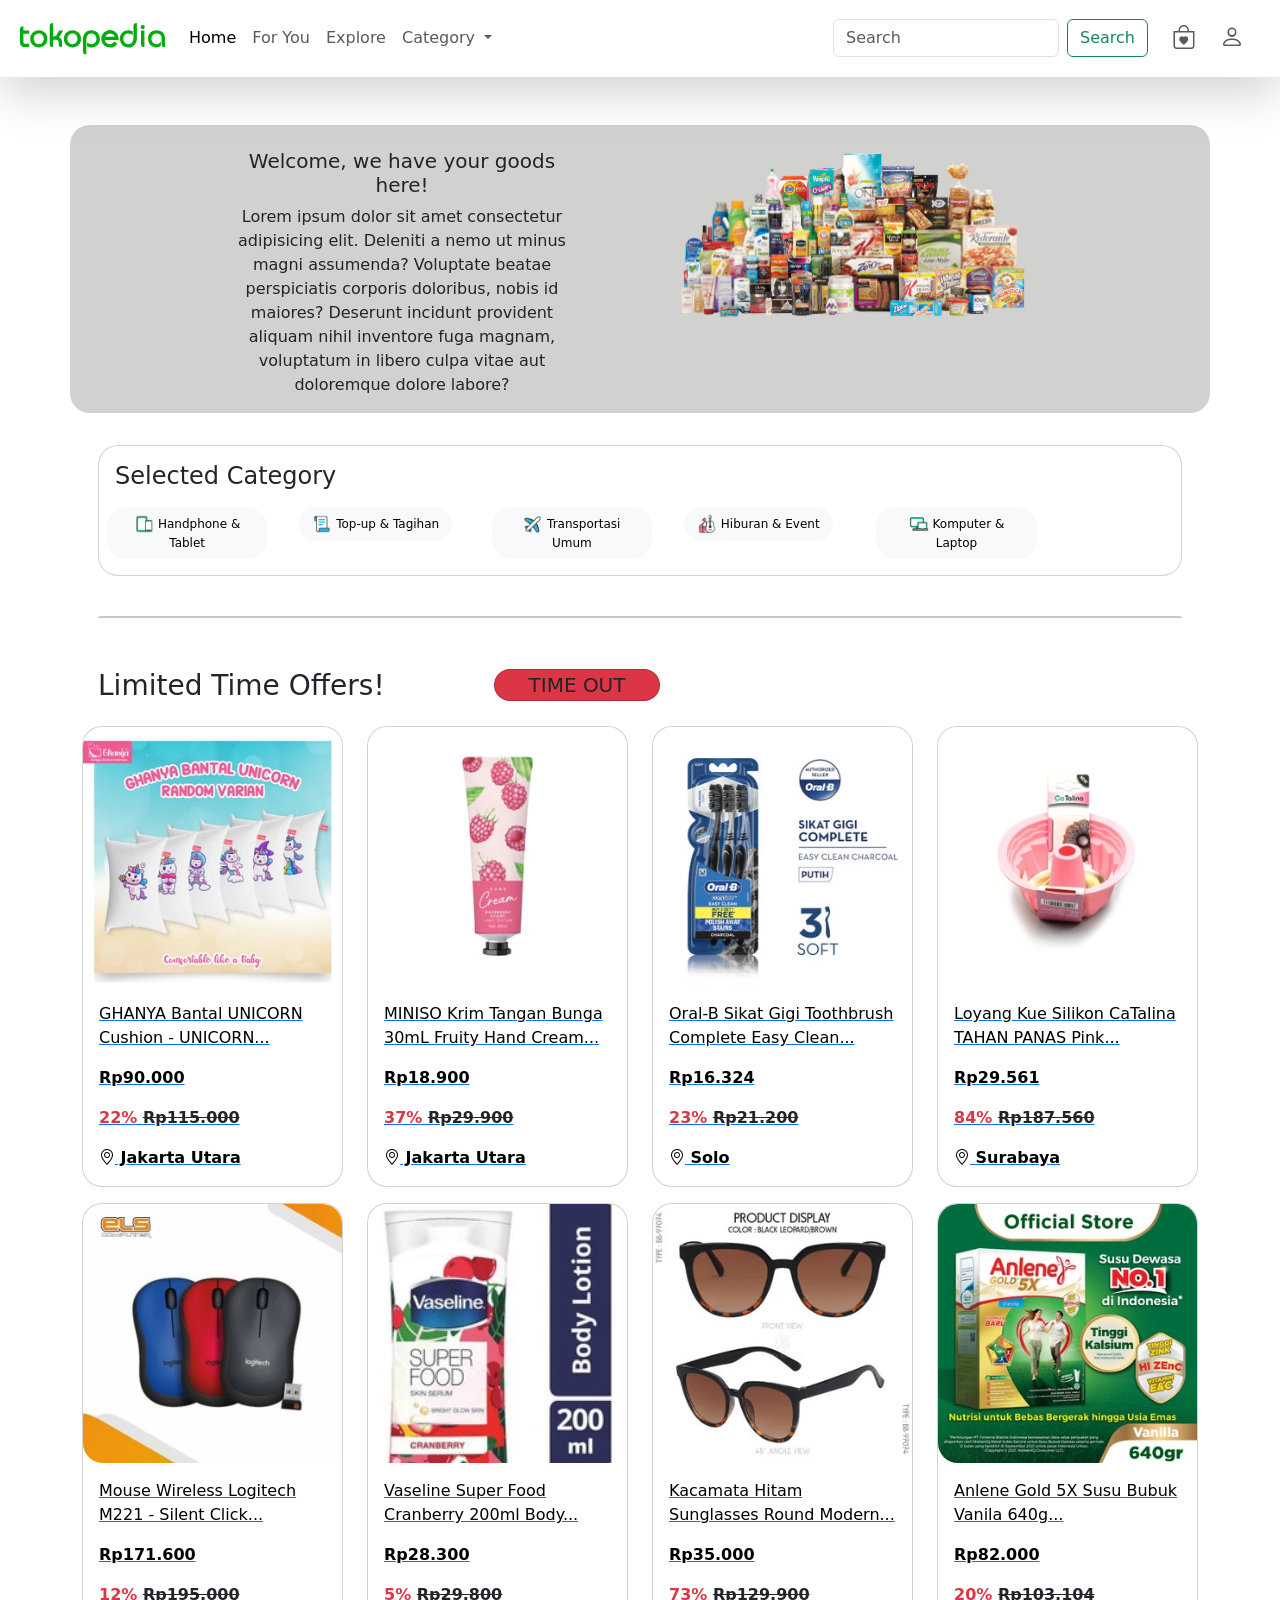
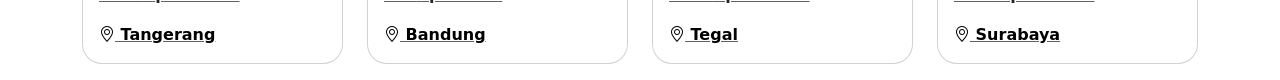
<file: index.html>
<!DOCTYPE html>
<html lang="en">
    <head>
        <!-- Required meta tags -->
        <meta charset="utf-8" />
        <meta name="viewport" content="width=device-width, initial-scale=1" />

        <!-- icon bootstrap -->
        <link rel="stylesheet" href="https://cdn.jsdelivr.net/npm/bootstrap-icons@1.9.1/font/bootstrap-icons.css" />

        <!-- Bootstrap CSS -->
        <link href="https://cdn.jsdelivr.net/npm/bootstrap@5.0.2/dist/css/bootstrap.min.css" rel="stylesheet" integrity="sha384-EVSTQN3/azprG1Anm3QDgpJLIm9Nao0Yz1ztcQTwFspd3yD65VohhpuuCOmLASjC" crossorigin="anonymous" />

        <!-- My CSS -->
        <link rel="stylesheet" href="style.css" />

        <!-- Countdown script -->
        <script>
            // Set the date we're counting down to
            var countDownDate = new Date("23 September, 2022 9:53:00").getTime();

            // Update the count down every 1 second
            var x = setInterval(function () {
                // Get today's date and time
                var now = new Date().getTime();

                // Find the distance between now and the count down date
                var distance = countDownDate - now;

                // Time calculations for days, hours, minutes and seconds
                var days = Math.floor(distance / (1000 * 60 * 60 * 24));
                var hours = Math.floor((distance % (1000 * 60 * 60 * 24)) / (1000 * 60 * 60));
                var minutes = Math.floor((distance % (1000 * 60 * 60)) / (1000 * 60));
                var seconds = Math.floor((distance % (1000 * 60)) / 1000);

                // Display the result in the element with id="demo"
                document.getElementById("demo").innerHTML = hours + ":" + minutes + ":" + seconds;

                // If the count down is finished, write some text
                if (distance < 0) {
                    clearInterval(x);
                    document.getElementById("demo").innerHTML = "TIME OUT";
                }
            }, 1000);
        </script>

        <title>Tokopedia</title>
    </head>

    <body>
        <!-- Nav Bar -->
        <nav class="navbar navbar-expand-lg navbar-light shadow-lg p-2">
            <div class="container-fluid">
                <a class="navbar-brand" href="index.html">
                    <img src="img/logo.svg" alt="" />
                </a>
                <button class="navbar-toggler" type="button" data-bs-toggle="collapse" data-bs-target="#navbarSupportedContent" aria-controls="navbarSupportedContent" aria-expanded="false" aria-label="Toggle navigation">
                    <span class="navbar-toggler-icon"></span>
                </button>
                <div class="collapse navbar-collapse" id="navbarSupportedContent">
                    <ul class="navbar-nav me-auto mb-2 mb-lg-0">
                        <li class="nav-item">
                            <a class="nav-link active" aria-current="page" href="index.html">Home</a>
                        </li>
                        <li class="nav-item">
                            <a class="nav-link" href="#">For You</a>
                        </li>
                        <li class="nav-item">
                            <a class="nav-link" href="#">Explore</a>
                        </li>
                        <li class="nav-item dropdown">
                            <a class="nav-link dropdown-toggle" role="button" data-bs-toggle="dropdown" aria-expanded="false"> Category </a>
                            <ul class="dropdown-menu" style="border-radius: 20px">
                                <li><a class="dropdown-item" href="#">Handphone & Tablet</a></li>
                                <li><a class="dropdown-item" href="#">Top-up & Tagihan</a></li>
                                <li><a class="dropdown-item" href="#">Transportasi Umum</a></li>
                                <li><a class="dropdown-item" href="#">Hiburan & Event</a></li>
                                <li><a class="dropdown-item" href="#">Komputer & Laptop</a></li>
                            </ul>
                        </li>
                    </ul>
                    <form class="d-flex" role="search">
                        <input class="form-control me-2" type="search" placeholder="Search" aria-label="Search" />
                        <button class="btn btn-outline-success" type="submit">Search</button>
                    </form>
                    <ul class="navbar-nav ms-3">
                        <li class="nav-item me-2 mt-2">
                            <a class="nav-link" href="#">
                                <h4 class="bi bi-bag-heart"></h4>
                            </a>
                        </li>
                        <li class="nav-item me-2 mt-2">
                            <a class="nav-link" href="#">
                                <h4 class="bi bi-person"></h4>
                            </a>
                        </li>
                    </ul>
                </div>
            </div>
        </nav>
        <!-- Akhir Navbar -->

        <!-- Jumbotron -->
        <div id="jumbotron" class="container mt-md-5">
            <div class="row justify-content-center">
                <div class="col-md-4 mt-md-4 me-md-5 text-center">
                    <h5>Welcome, we have your goods here!</h5>
                    <p>
                        Lorem ipsum dolor sit amet consectetur adipisicing elit. Deleniti a nemo ut minus magni assumenda? Voluptate beatae perspiciatis corporis doloribus, nobis id maiores? Deserunt incidunt provident aliquam nihil
                        inventore fuga magnam, voluptatum in libero culpa vitae aut doloremque dolore labore?
                    </p>
                </div>
                <div class="col-sm-4 m-4">
                    <img src="img/jumbotron.png" class="justify-content-center img-fluid" style="width: 500px" alt="" />
                </div>
            </div>
        </div>
        <!-- Akhir Jumbotron -->

        <!-- Selected Category -->
        <div class="container mt-3">
            <div class="row justify-content-center">
                <div class="col-sm m-3">
                    <div class="card" style="border-radius: 20px">
                        <h2 class="p-2 ms-2 mt-2 fs-4">Selected Category</h2>
                        <div class="row">
                            <div class="col-sm-2 ms-2 mb-3">
                                <a role="button" class="btn btn-light" style="font-size: 12px; border-radius: 20px" href="#"><img src="img/logo-category/category1.png" style="height: 20px; width: 20px" alt="" /> Handphone & Tablet</a>
                            </div>
                            <div class="col-sm-2 ms-2 mb-3">
                                <a role="button" class="btn btn-light" style="font-size: 12px; border-radius: 20px" href="#"><img src="img/logo-category/category2.png" style="height: 20px; width: 20px" alt="" /> Top-up & Tagihan</a>
                            </div>
                            <div class="col-sm-2 ms-2 mb-3">
                                <a role="button" class="btn btn-light" style="font-size: 12px; border-radius: 20px" href="#"><img src="img/logo-category/category3.png" style="height: 20px; width: 20px" alt="" /> Transportasi Umum</a>
                            </div>
                            <div class="col-sm-2 ms-2 mb-3">
                                <a role="button" class="btn btn-light" style="font-size: 12px; border-radius: 20px" href="#"><img src="img/logo-category/category4.png" style="height: 20px; width: 20px" alt="" /> Hiburan & Event</a>
                            </div>
                            <div class="col-sm-2 ms-2 mb-3">
                                <a role="button" class="btn btn-light" style="font-size: 12px; border-radius: 20px" href="#"><img src="img/logo-category/category6.png" style="height: 20px; width: 20px" alt="" /> Komputer & Laptop</a>
                            </div>
                        </div>
                    </div>
                    <br />
                    <hr class="border-2" style="width: auto; height: 5px; border-radius: 20px" />
                </div>
            </div>
        </div>
        <!-- Akhir Selected Category -->

        <!-- Tabel Produk -->
        <div class="container">
            <div class="row">
                <div class="col-sm-4 mt-3 ms-3 mb-3 text-start">
                    <h2 class="fs-3">Limited Time Offers!</h2>
                </div>
                <div class="col-sm-2 mt-3 ms-3 mb-3 fs-5 text-center text-light">
                    <div class="card bg-danger" style="border-radius: 20px">
                        <a id="demo"></a>
                    </div>
                </div>
            </div>
            <div class="row">
                <div class="col-sm-3 mb-3">
                    <a href="http://localhost/Tokopedia/landing-tokped.php">
                        <div class="card" style="border-radius: 20px">
                            <img src="img/produk1.webp" class="card-img-top" style="border-radius: 20px; width: auto; height: auto" alt="GHANYA Bantal UNICORN Cushion - UNICORN RANDOM" />
                            <div class="card-body">
                                <div class="card-text" style="color: black; text-decoration: none">
                                    <p>GHANYA Bantal UNICORN Cushion - UNICORN...</p>
                                    <b>
                                        <p>Rp90.000</p>
                                    </b>
                                    <b>
                                        <p class="text-danger">22% <s class="text-dark">Rp115.000</s></p>
                                    </b>
                                    <p class="card-text"><i class="bi bi-geo-alt"></i><b> Jakarta Utara</b></p>
                                </div>
                            </div>
                        </div>
                    </a>
                </div>
                <div class="col-sm-3 mb-3">
                    <a href="http://localhost/Tokopedia/landing-tokped.php">
                        <div class="card" style="border-radius: 20px">
                            <img src="img/produk2.webp" class="card-img-top" style="border-radius: 20px; width: auto; height: auto" alt="MINISO Krim Tangan Bunga 30mL Fruity Hand Cream Mawar Raspberry Rose - Raspberry" />
                            <div class="card-body">
                                <div class="card-text" style="color: black; text-decoration: none">
                                    <p>MINISO Krim Tangan Bunga 30mL Fruity Hand Cream...</p>
                                    <b>
                                        <p>Rp18.900</p>
                                    </b>
                                    <b>
                                        <p class="text-danger">37% <s class="text-dark">Rp29.900</s></p>
                                    </b>
                                    <p class="card-text"><i class="bi bi-geo-alt"></i><b> Jakarta Utara</b></p>
                                </div>
                            </div>
                        </div>
                    </a>
                </div>
                <div class="col-sm-3 mb-3">
                    <a href="http://localhost/Tokopedia/landing-tokped.php">
                        <div class="card" style="border-radius: 20px">
                            <img src="img/produk3.webp" class="card-img-top" style="border-radius: 20px; width: auto; height: auto" alt="Oral-B Sikat Gigi Toothbrush Complete Easy Clean Charcoal 3s" />
                            <div class="card-body">
                                <div class="card-text">
                                    <p>Oral-B Sikat Gigi Toothbrush Complete Easy Clean...</p>
                                    <b>
                                        <p>Rp16.324</p>
                                    </b>
                                    <b>
                                        <p class="text-danger">23% <s class="text-dark">Rp21.200</s></p>
                                    </b>
                                    <p class="card-text"><i class="bi bi-geo-alt"></i><b> Solo</b></p>
                                </div>
                            </div>
                        </div>
                    </a>
                </div>
                <div class="col-sm-3 mb-3">
                    <a href="http://localhost/Tokopedia/landing-tokped.php">
                        <div class="card" style="border-radius: 20px">
                            <img src="img/produk4.webp" class="card-img-top" style="border-radius: 20px; width: auto; height: auto" alt="Loyang Kue Silikon CaTalina TAHAN PANAS Pink - BAK-39C" />
                            <div class="card-body">
                                <div class="card-text">
                                    <p>Loyang Kue Silikon CaTalina TAHAN PANAS Pink...</p>
                                    <b>
                                        <p>Rp29.561</p>
                                    </b>
                                    <b>
                                        <p class="text-danger">84% <s class="text-dark">Rp187.560</s></p>
                                    </b>
                                    <p class="card-text"><i class="bi bi-geo-alt"></i><b> Surabaya</b></p>
                                </div>
                            </div>
                        </div>
                    </a>
                </div>
                <div class="col-sm-3 mb-3">
                    <a href="http://localhost/Tokopedia/landing-tokped.php">
                        <div class="card" style="border-radius: 20px">
                            <img src="img/produk5.webp" class="card-img-top" style="border-radius: 20px; width: auto; height: auto" alt="Mouse Wireless Logitech M221 - Silent Click" />
                            <div class="card-body">
                                <div class="card-text">
                                    <p>Mouse Wireless Logitech M221 - Silent Click...</p>
                                    <b>
                                        <p>Rp171.600</p>
                                    </b>
                                    <b>
                                        <p class="text-danger">12% <s class="text-dark">Rp195.000</s></p>
                                    </b>
                                    <p class="card-text"><i class="bi bi-geo-alt"></i><b> Tangerang</b></p>
                                </div>
                            </div>
                        </div>
                    </a>
                </div>
                <div class="col-sm-3 mb-3">
                    <a href="http://localhost/Tokopedia/landing-tokped.php">
                        <div class="card" style="border-radius: 20px">
                            <img src="img/produk6.webp" class="card-img-top" style="border-radius: 20px; width: auto; height: auto" alt="Vaseline Super Food Cranberry 200ml Body Lotion Skin Serum 200 ml" />
                            <div class="card-body">
                                <div class="card-text">
                                    <p>Vaseline Super Food Cranberry 200ml Body...</p>
                                    <b>
                                        <p>Rp28.300</p>
                                    </b>
                                    <b>
                                        <p class="text-danger">5% <s class="text-dark">Rp29.800</s></p>
                                    </b>
                                    <p class="card-text"><i class="bi bi-geo-alt"></i><b> Bandung</b></p>
                                </div>
                            </div>
                        </div>
                    </a>
                </div>
                <div class="col-sm-3 mb-3">
                    <a href="http://localhost/Tokopedia/landing-tokped.php">
                        <div class="card" style="border-radius: 20px">
                            <img src="img/produk7.webp" class="card-img-top" style="border-radius: 20px; width: auto; height: auto" alt="Kacamata Hitam Sunglasses Round Modern Style Anti UV-400 97074 - Black Leopard, Lensa Normal" />
                            <div class="card-body">
                                <div class="card-text">
                                    <p>Kacamata Hitam Sunglasses Round Modern...</p>
                                    <b>
                                        <p>Rp35.000</p>
                                    </b>
                                    <b>
                                        <p class="text-danger">73% <s class="text-dark">Rp129.900</s></p>
                                    </b>
                                    <p class="card-text"><i class="bi bi-geo-alt"></i><b> Tegal</b></p>
                                </div>
                            </div>
                        </div>
                    </a>
                </div>
                <div class="col-sm-3 mb-3">
                    <a href="http://localhost/Tokopedia/landing-tokped.php">
                        <div class="card" style="border-radius: 20px">
                            <img src="img/produk8.webp" class="card-img-top" style="border-radius: 20px; width: auto; height: auto" alt="Anlene Gold 5X Susu Bubuk Vanila 640g-Tulang, Sendi & Otot" />
                            <div class="card-body">
                                <div class="card-text">
                                    <p>Anlene Gold 5X Susu Bubuk Vanila 640g...</p>
                                    <b>
                                        <p>Rp82.000</p>
                                    </b>
                                    <b>
                                        <p class="text-danger">20% <s class="text-dark">Rp103.104</s></p>
                                    </b>
                                    <p class="card-text"><i class="bi bi-geo-alt"></i><b> Surabaya</b></p>
                                </div>
                            </div>
                        </div>
                    </a>
                </div>
            </div>
        </div>
        <!-- Akhir Tabel Produk -->

        <!-- Option 1: jQuery and Bootstrap Bundle (includes Popper) -->
        <script src="https://cdn.jsdelivr.net/npm/jquery@3.5.1/dist/jquery.slim.min.js" integrity="sha384-DfXdz2htPH0lsSSs5nCTpuj/zy4C+OGpamoFVy38MVBnE+IbbVYUew+OrCXaRkfj" crossorigin="anonymous"></script>
        <script src="https://cdn.jsdelivr.net/npm/bootstrap@4.6.2/dist/js/bootstrap.bundle.min.js" integrity="sha384-Fy6S3B9q64WdZWQUiU+q4/2Lc9npb8tCaSX9FK7E8HnRr0Jz8D6OP9dO5Vg3Q9ct" crossorigin="anonymous"></script>
        <script src="https://cdn.jsdelivr.net/npm/bootstrap@5.0.2/dist/js/bootstrap.bundle.min.js" integrity="sha384-MrcW6ZMFYlzcLA8Nl+NtUVF0sA7MsXsP1UyJoMp4YLEuNSfAP+JcXn/tWtIaxVXM" crossorigin="anonymous"></script>
    </body>
</html>
</file>
<file: style.css>
body {
    height: 1000px;
}
#jumbotron {
    border-radius: 20px;
    background-color: rgba(27, 27, 24, 0.2);
}

.card-text {
    color: black;
    text-decoration: none;
}
</file>
